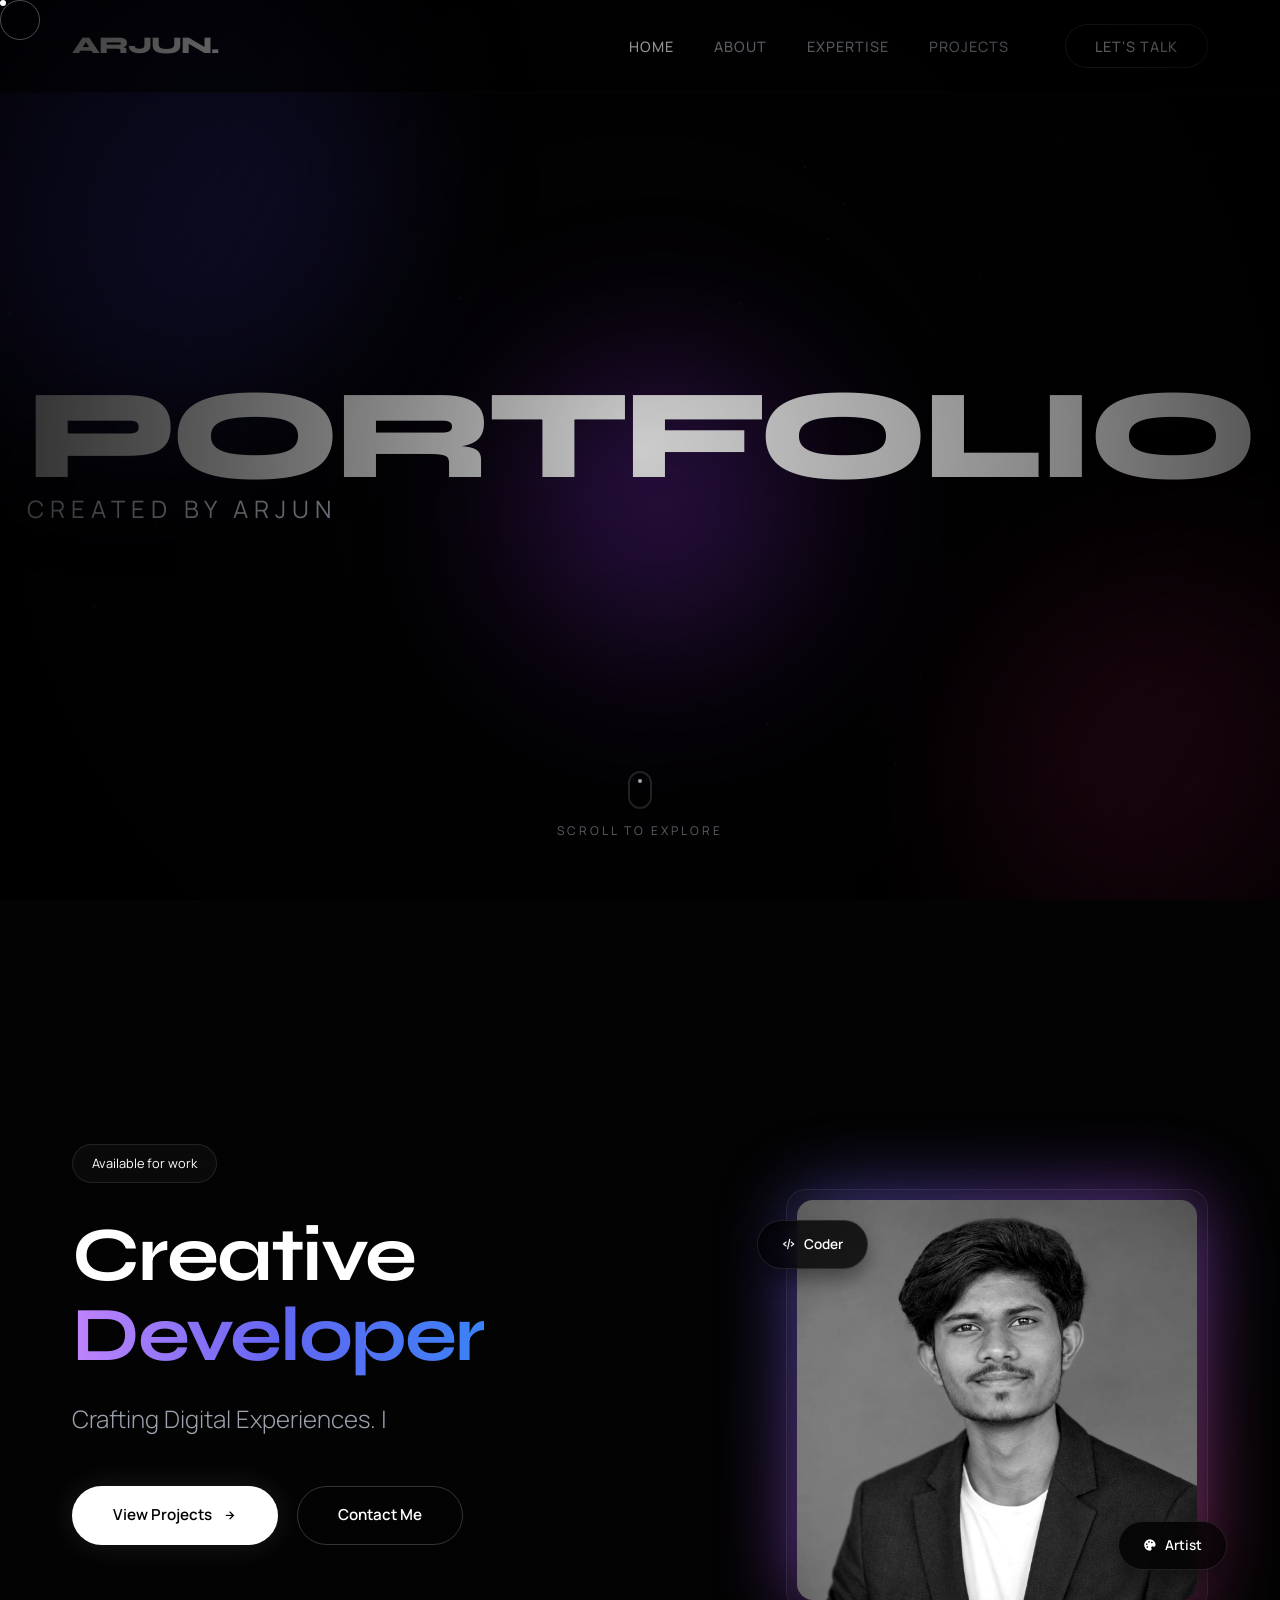
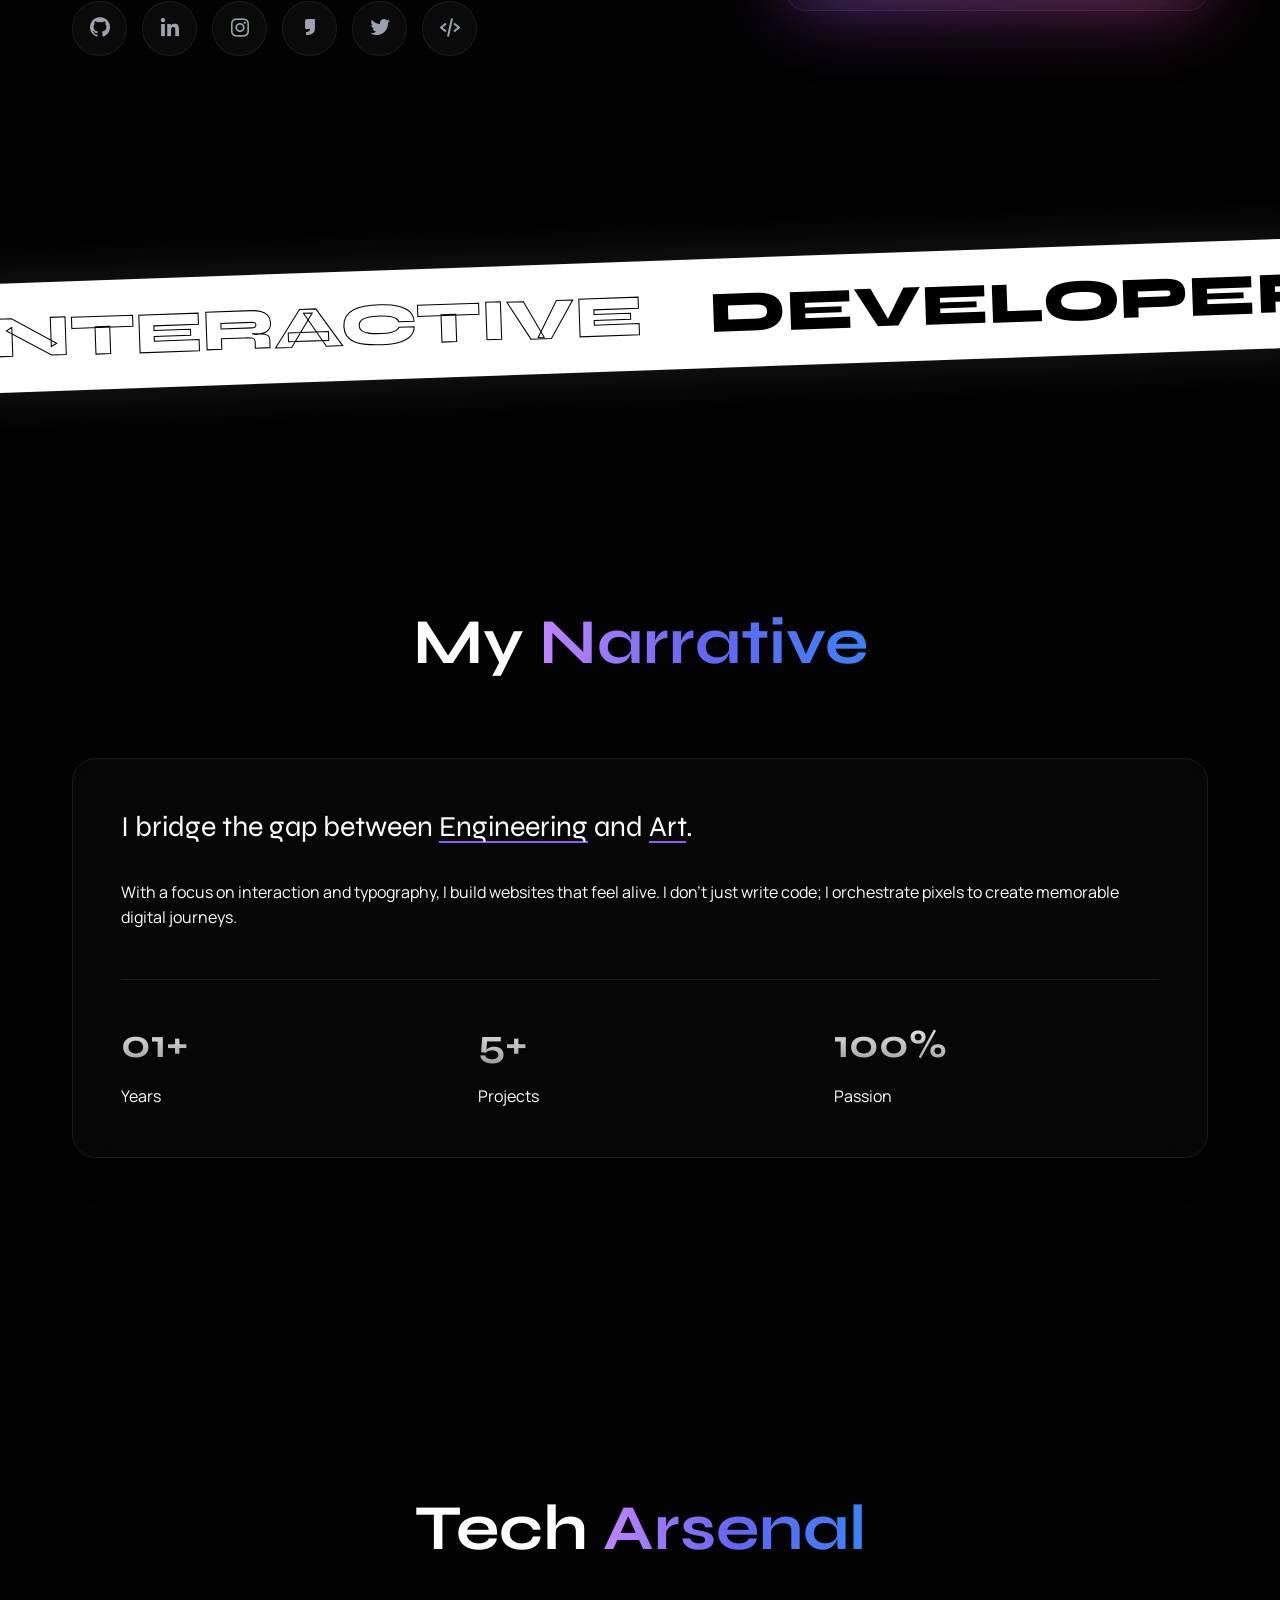
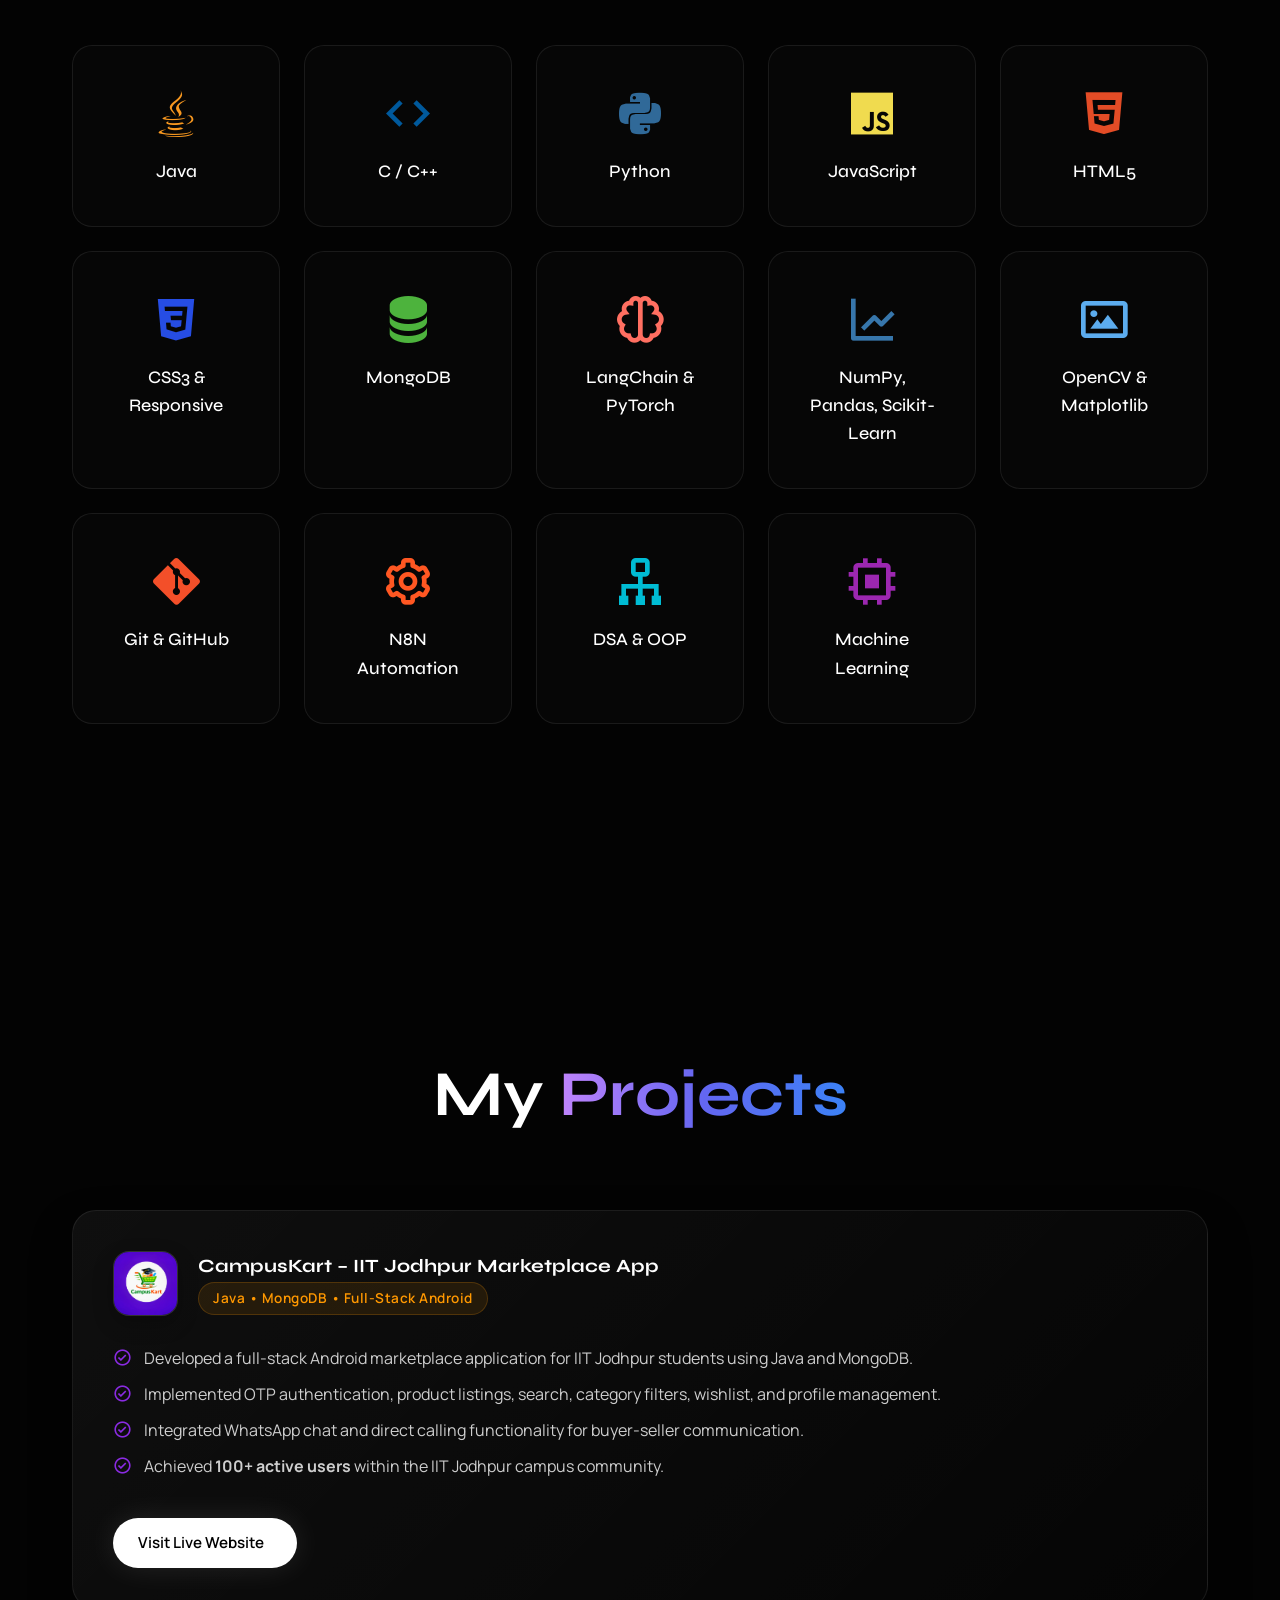
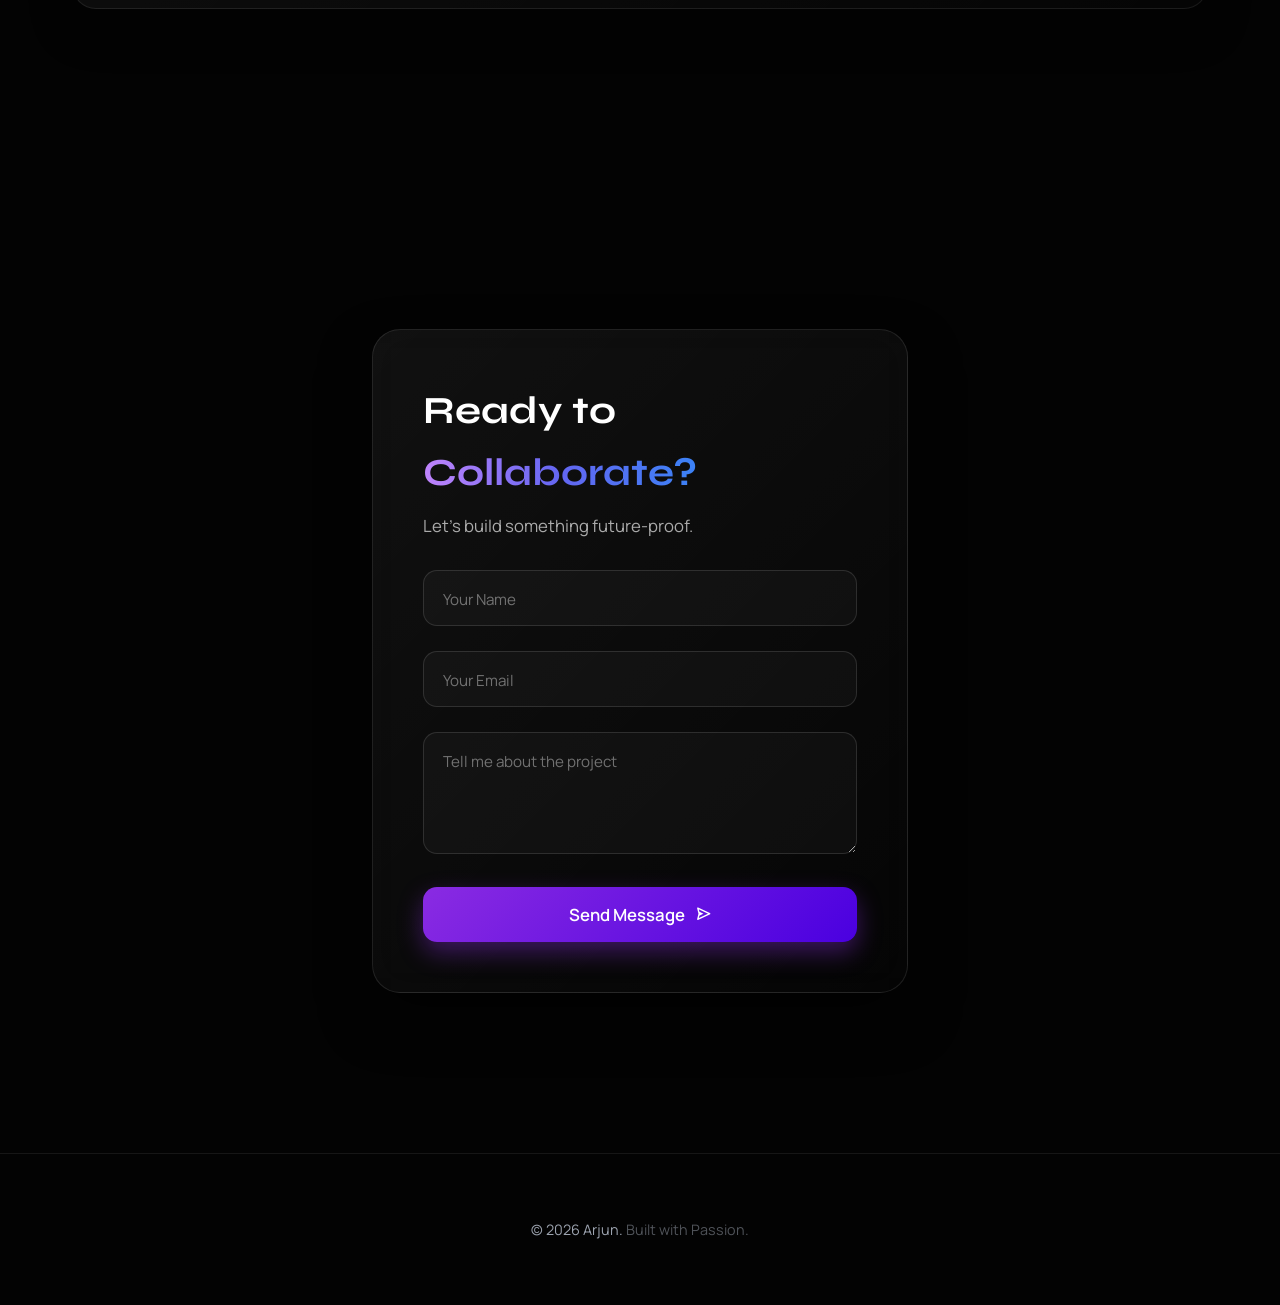
<file: index.html>
<!DOCTYPE html>
<html lang="en">
<head>
    <meta charset="UTF-8">

    <!-- MOBILE RESPONSIVE (Disables accidental double-tap zoom) -->
    <meta name="viewport" content="width=device-width, initial-scale=1.0, maximum-scale=1.0, user-scalable=no">

    <title>Arjun | Creative Developer</title>

    <link rel="stylesheet" href="style.css">

    <!-- BOXICONS -->
    <link href='https://unpkg.com/boxicons@2.1.4/css/boxicons.min.css' rel='stylesheet'>

    <!-- FONTS -->
    <link rel="preconnect" href="https://fonts.googleapis.com">
    <link rel="preconnect" href="https://fonts.gstatic.com" crossorigin>

    <link href="https://fonts.googleapis.com/css2?family=Manrope:wght@300;400;500;600&family=Syne:wght@400;600;700;800&display=swap" rel="stylesheet">

    <!-- PARTICLES & ENHANCED STYLING WITH STRICT MOBILE RESPONSIVENESS -->
    <style>
        /* Global Overflow & Horizontal Scroll Prevention */
        html, body {
            width: 100%;
            max-width: 100vw;
            overflow-x: hidden;
            margin: 0;
            padding: 0;
            box-sizing: border-box;
        }

        *, *:before, *:after {
            box-sizing: inherit;
        }

        #particles-canvas {
            position: fixed;
            top: 0;
            left: 0;
            width: 100%;
            height: 100%;
            z-index: -3;
            pointer-events: none;
        }

        /* Project Card Styling */
        .project-showcase-card {
            background: linear-gradient(135deg, rgba(255, 255, 255, 0.05), rgba(255, 255, 255, 0.01));
            border: 1px solid rgba(255, 255, 255, 0.08);
            border-radius: 24px;
            padding: 40px;
            position: relative;
            overflow: hidden;
            transition: all 0.4s ease;
            box-shadow: 0 20px 40px rgba(0, 0, 0, 0.4);
        }

        .project-showcase-card:hover {
            border-color: rgba(138, 43, 226, 0.4);
            box-shadow: 0 30px 60px rgba(138, 43, 226, 0.15);
            transform: translateY(-5px);
        }

        .project-card-content {
            display: flex;
            flex-direction: column;
            align-items: flex-start;
            gap: 20px;
            width: 100%;
        }

        .project-header-flex {
            display: flex;
            align-items: center;
            gap: 20px;
            width: 100%;
            flex-wrap: wrap;
        }

        .project-logo-wrapper {
            width: 65px;
            height: 65px;
            border-radius: 16px;
            background: rgba(255, 255, 255, 0.03);
            border: 1px solid rgba(255, 255, 255, 0.12);
            display: flex;
            align-items: center;
            justify-content: center;
            overflow: hidden;
            box-shadow: 0 8px 20px rgba(0,0,0,0.3);
            flex-shrink: 0;
        }

        .project-logo {
            width: 100%;
            height: 100%;
            object-fit: cover;
        }

        .project-title-area h3 {
            font-family: 'Syne', sans-serif;
            font-size: 1.8rem;
            font-weight: 700;
            color: #ffffff;
            margin-bottom: 6px;
            letter-spacing: -0.5px;
        }

        .project-tech-badge {
            display: inline-block;
            padding: 5px 14px;
            background: rgba(255, 152, 0, 0.1);
            color: #ff9800;
            border: 1px solid rgba(255, 152, 0, 0.2);
            border-radius: 30px;
            font-size: 0.85rem;
            font-weight: 600;
            letter-spacing: 0.5px;
        }

        .project-features-list {
            list-style: none;
            padding: 0;
            margin: 10px 0;
            display: flex;
            flex-direction: column;
            gap: 12px;
        }

        .project-features-list li {
            display: flex;
            align-items: flex-start;
            gap: 12px;
            color: rgba(255, 255, 255, 0.8);
            font-size: 1rem;
            line-height: 1.5;
        }

        .project-features-list li i {
            color: #8a2be2;
            font-size: 1.2rem;
            margin-top: 2px;
            flex-shrink: 0;
        }

        /* Social Icons Container Styling */
        .socials {
            display: flex;
            gap: 15px;
            flex-wrap: wrap;
            align-items: center;
        }

        /* Enhanced Contact Form Styling */
        .contact-box {
            background: linear-gradient(135deg, rgba(255, 255, 255, 0.06), rgba(255, 255, 255, 0.01)) !important;
            border: 1px solid rgba(255, 255, 255, 0.1) !important;
            border-radius: 28px !important;
            padding: 50px !important;
            box-shadow: 0 25px 50px rgba(0, 0, 0, 0.5) !important;
            transition: all 0.4s ease;
        }

        .contact-box:hover {
            border-color: rgba(138, 43, 226, 0.4) !important;
            box-shadow: 0 35px 70px rgba(138, 43, 226, 0.15) !important;
        }

        .contact-box h2 {
            font-size: 2.4rem !important;
            font-family: 'Syne', sans-serif !important;
            margin-bottom: 10px !important;
        }

        .contact-box p {
            color: rgba(255, 255, 255, 0.65) !important;
            margin-bottom: 30px !important;
            font-size: 1.05rem !important;
        }

        .contact-form .input-group {
            position: relative;
            margin-bottom: 25px;
        }

        .contact-form input, 
        .contact-form textarea {
            width: 100%;
            background: rgba(255, 255, 255, 0.03) !important;
            border: 1px solid rgba(255, 255, 255, 0.12) !important;
            border-radius: 14px !important;
            padding: 16px 20px !important;
            color: #ffffff !important;
            font-size: 16px !important; /* Prevents iOS auto-zoom on input tap */
            font-family: 'Manrope', sans-serif !important;
            outline: none;
            transition: all 0.3s ease;
        }

        .contact-form input:focus, 
        .contact-form textarea:focus {
            border-color: #8a2be2 !important;
            background: rgba(138, 43, 226, 0.04) !important;
            box-shadow: 0 0 15px rgba(138, 43, 226, 0.2);
        }

        .contact-form label {
            position: absolute;
            left: 20px;
            top: 18px;
            color: rgba(255, 255, 255, 0.4);
            pointer-events: none;
            transition: all 0.3s ease;
            font-size: 0.95rem;
        }

        .contact-form input:focus ~ label,
        .contact-form input:valid ~ label,
        .contact-form textarea:focus ~ label,
        .contact-form textarea:valid ~ label {
            top: -10px;
            left: 15px;
            font-size: 0.75rem;
            background: #0b0b13;
            padding: 0 6px;
            color: #8a2be2;
            font-weight: 600;
        }

        .contact-form button[type="submit"] {
            width: 100%;
            justify-content: center;
            padding: 16px !important;
            font-size: 1.05rem !important;
            font-weight: 600;
            border-radius: 14px !important;
            background: linear-gradient(135deg, #8a2be2, #4a00e0);
            border: none;
            color: white;
            cursor: pointer;
            box-shadow: 0 10px 25px rgba(138, 43, 226, 0.4);
            transition: all 0.3s ease;
        }

        .contact-form button[type="submit"]:hover {
            transform: translateY(-2px);
            box-shadow: 0 15px 35px rgba(138, 43, 226, 0.6);
        }

        /* --- MOBILE RESPONSIVE MEDIA QUERIES --- */
        @media screen and (max-width: 768px) {
            .container {
                padding: 0 16px !important;
                width: 100% !important;
                max-width: 100vw !important;
            }

            .section {
                padding: 50px 0 !important;
            }

            .cards-wrapper, 
            .hero-grid,
            .stats-grid {
                grid-template-columns: 1fr !important;
                display: flex;
                flex-direction: column;
                gap: 16px;
                width: 100% !important;
            }

            .project-showcase-card {
                grid-column: span 1 !important;
                width: 100% !important;
                padding: 20px 16px !important;
                border-radius: 18px;
            }

            .project-title-area h3, 
            .project-header-flex h3 {
                font-size: 1.25rem !important;
                word-break: break-word;
            }

            .contact-box {
                width: 100% !important;
                padding: 25px 16px !important;
                border-radius: 20px !important;
            }

            .contact-box h2 {
                font-size: 1.8rem !important;
            }

            .giant-text {
                font-size: 12vw !important;
            }

            .hero {
                padding-top: 80px;
            }
        }
    </style>

</head>

<body>

    <!-- NOISE OVERLAY -->
    <div class="noise-overlay"></div>
    <div class="vignette"></div>

    <!-- BLOBS -->
    <div class="blob-cont">
        <div class="blob blob-1"></div>
        <div class="blob blob-2"></div>
        <div class="blob blob-3"></div>
    </div>

    <!-- PRELOADER -->
    <div class="preloader">
        <div class="loader-content">
            <span class="loader-text">Arjun.</span>
            <div class="loader-bar"></div>
        </div>
    </div>

    <!-- CURSOR -->
    <div class="cursor-dot" data-cursor-dot></div>
    <div class="cursor-outline" data-cursor-outline></div>

    <!-- PARTICLES -->
    <canvas id="particles-canvas"></canvas>

    <!-- HEADER -->
    <header class="glass-header" id="header">

        <nav class="nav container">

            <a href="#" class="logo hacker-effect" data-value="ARJUN.">
                ARJUN.
            </a>

            <!-- NAV MENU -->
            <div class="nav-menu" id="nav-menu">

                <a href="#home" class="nav-link active-link">
                    Home
                </a>

                <a href="#about" class="nav-link">
                    About
                </a>

                <a href="#skills" class="nav-link">
                    Expertise
                </a>

                <a href="#projects" class="nav-link">
                    Projects
                </a>

                <a href="#contact" class="nav-link contact-btn magnetic">
                    Let's Talk
                </a>

                <!-- CLOSE MENU -->
                <div class="close-menu" id="nav-close">
                    <i class='bx bx-x'></i>
                </div>

            </div>

            <!-- TOGGLE MENU -->
            <div class="toggle-menu" id="nav-toggle">
                <i class='bx bx-menu-alt-right'></i>
            </div>

        </nav>

        <div class="scroll-progress"></div>

    </header>

    <!-- COVER PAGE -->
    <section class="cover-page">

        <div class="cover-content">

            <h1 class="giant-text parallax" data-speed="0.2">
                PORTFOLIO
            </h1>

            <p class="cover-subtitle parallax" data-speed="0.1">
                Created by Arjun
            </p>

            <div class="scroll-indicator-wrapper">

                <div class="mouse-icon"></div>

                <span>
                    Scroll to Explore
                </span>

            </div>

        </div>

    </section>

    <!-- HERO -->
    <section class="hero" id="home">

        <div class="container hero-grid">

            <div class="hero-text reveal-group">

                <div class="badge reveal-item">
                    Available for work
                </div>

                <h1 class="reveal-item">
                    Creative <br>

                    <span class="gradient-text hacker-effect" data-value="Developer">
                        Developer
                    </span>
                </h1>

                <p class="typing-wrapper reveal-item">
                    Crafting
                    <span class="typewriter"></span>
                    <span class="cursor">|</span>
                </p>

                <!-- BUTTONS -->
                <div class="hero-btns reveal-item">

                    <a href="#projects" class="btn primary magnetic">
                        View Projects
                        <i class='bx bx-right-arrow-alt'></i>
                    </a>

                    <a href="#contact" class="btn secondary magnetic">
                        Contact Me
                    </a>

                </div>

                <!-- SOCIALS -->
                <div class="socials reveal-item">

                    <a href="https://github.com/mahendraarjundurgam-byte" target="_blank" class="magnetic" title="GitHub">
                        <i class='bx bxl-github'></i>
                    </a>

                    <a href="https://www.linkedin.com/feed/" target="_blank" class="magnetic" title="LinkedIn">
                        <i class='bx bxl-linkedin'></i>
                    </a>

                    <a href="https://www.instagram.com/m.r____r.e.d.d.y/" target="_blank" class="magnetic" title="Instagram">
                        <i class='bx bxl-instagram'></i>
                    </a>

                    <a href="https://www.threads.com/@m.r____r.e.d.d.y" target="_blank" class="magnetic" title="Threads">
                        <i class='bx bxs-quote-single-right'></i>
                    </a>

                    <a href="https://x.com/ArjunDurgam28" target="_blank" class="magnetic" title="X (Twitter)">
                        <i class='bx bxl-twitter'></i>
                    </a>

                    <a href="https://leetcode.com/u/Arjun_durgam/" target="_blank" rel="noopener noreferrer" class="magnetic" title="LeetCode">
                        <i class='bx bx-code-alt'></i>
                    </a>

                </div>

            </div>

            <!-- IMAGE -->
            <div class="hero-visual reveal-item" id="tilt-card">

                <div class="glass-card profile-card">

                    <img
                        src="my_pic.jpg"
                        alt="Arjun"
                        class="profile-img"
                        loading="lazy"
                    >

                    <div class="glow-effect"></div>

                    <div class="floating-badge badge-1">
                        <i class='bx bx-code-alt'></i>
                        Coder
                    </div>

                    <div class="floating-badge badge-2">
                        <i class='bx bxs-palette'></i>
                        Artist
                    </div>

                </div>

            </div>

        </div>

    </section>

    <!-- MARQUEE -->
    <div class="marquee-strip">

        <div class="marquee-content">

            <span class="outline">INTERACTIVE</span>
            <span class="filled">DEVELOPER</span>

            <span class="outline">CREATIVE</span>
            <span class="filled">DESIGNER</span>

            <span class="outline">MODERN</span>
            <span class="filled">SOLUTIONS</span>

        </div>

    </div>

    <!-- ABOUT -->
    <section class="about section" id="about">

        <div class="container">

            <h2 class="section-title reveal">
                My <span class="gradient-text">Narrative</span>
            </h2>

            <div class="glass-card reveal about-card">

                <div class="about-content">

                    <p class="big-p">
                        I bridge the gap between
                        <span class="highlight">Engineering</span>
                        and
                        <span class="highlight">Art</span>.
                    </p>

                    <p>
                        With a focus on interaction and typography,
                        I build websites that feel alive.
                        I don't just write code;
                        I orchestrate pixels to create memorable digital journeys.
                    </p>

                    <div class="stats-grid">

                        <div class="stat">
                            <h3>01+</h3>
                            <p>Years</p>
                        </div>

                        <div class="stat">
                            <h3>5+</h3>
                            <p>Projects</p>
                        </div>

                        <div class="stat">
                            <h3>100%</h3>
                            <p>Passion</p>
                        </div>

                    </div>

                </div>

            </div>

        </div>

    </section>

    <!-- SKILLS -->
    <section class="skills section" id="skills">

        <div class="container">

            <h2 class="section-title reveal">
                Tech <span class="gradient-text">Arsenal</span>
            </h2>

            <div class="cards-wrapper" id="cards-wrapper">

                <!-- Programming Languages -->
                <div class="spotlight-card reveal">
                    <div class="spotlight-content">
                        <i class='bx bxl-java skill-icon' style="color:#f89820;"></i>
                        <h3>Java</h3>
                    </div>
                </div>

                <div class="spotlight-card reveal">
                    <div class="spotlight-content">
                        <i class='bx bx-code skill-icon' style="color:#00599c;"></i>
                        <h3>C / C++</h3>
                    </div>
                </div>

                <div class="spotlight-card reveal">
                    <div class="spotlight-content">
                        <i class='bx bxl-python skill-icon' style="color:#306998;"></i>
                        <h3>Python</h3>
                    </div>
                </div>

                <div class="spotlight-card reveal">
                    <div class="spotlight-content">
                        <i class='bx bxl-javascript skill-icon' style="color:#f0db4f;"></i>
                        <h3>JavaScript</h3>
                    </div>
                </div>

                <!-- Web Development -->
                <div class="spotlight-card reveal">
                    <div class="spotlight-content">
                        <i class='bx bxl-html5 skill-icon' style="color:#e34c26;"></i>
                        <h3>HTML5</h3>
                    </div>
                </div>

                <div class="spotlight-card reveal">
                    <div class="spotlight-content">
                        <i class='bx bxl-css3 skill-icon' style="color:#264de4;"></i>
                        <h3>CSS3 & Responsive</h3>
                    </div>
                </div>

                <!-- Database -->
                <div class="spotlight-card reveal">
                    <div class="spotlight-content">
                        <i class='bx bxs-data skill-icon' style="color:#4DB33D;"></i>
                        <h3>MongoDB</h3>
                    </div>
                </div>

                <!-- AI / ML -->
                <div class="spotlight-card reveal">
                    <div class="spotlight-content">
                        <i class='bx bx-brain skill-icon' style="color:#ff6f61;"></i>
                        <h3>LangChain & PyTorch</h3>
                    </div>
                </div>

                <div class="spotlight-card reveal">
                    <div class="spotlight-content">
                        <i class='bx bx-line-chart skill-icon' style="color:#3776AB;"></i>
                        <h3>NumPy, Pandas, Scikit-Learn</h3>
                    </div>
                </div>

                <div class="spotlight-card reveal">
                    <div class="spotlight-content">
                        <i class='bx bx-image skill-icon' style="color:#5cacee;"></i>
                        <h3>OpenCV & Matplotlib</h3>
                    </div>
                </div>

                <!-- Tools & Platforms -->
                <div class="spotlight-card reveal">
                    <div class="spotlight-content">
                        <i class='bx bxl-git skill-icon' style="color:#f34f29;"></i>
                        <h3>Git & GitHub</h3>
                    </div>
                </div>

                <div class="spotlight-card reveal">
                    <div class="spotlight-content">
                        <i class='bx bx-cog skill-icon' style="color:#ff5722;"></i>
                        <h3>N8N Automation</h3>
                    </div>
                </div>

                <!-- Core Subjects -->
                <div class="spotlight-card reveal">
                    <div class="spotlight-content">
                        <i class='bx bx-sitemap skill-icon' style="color:#00bcd4;"></i>
                        <h3>DSA & OOP</h3>
                    </div>
                </div>

                <div class="spotlight-card reveal">
                    <div class="spotlight-content">
                        <i class='bx bx-chip skill-icon' style="color:#9c27b0;"></i>
                        <h3>Machine Learning</h3>
                    </div>
                </div>

            </div>

        </div>

    </section>

    <!-- PROJECTS -->
    <section class="projects section" id="projects">

        <div class="container">

            <h2 class="section-title reveal">
                My <span class="gradient-text">Projects</span>
            </h2>

            <div class="cards-wrapper">

                <!-- Campuskart Card -->
                <div class="project-showcase-card reveal" style="grid-column: span 2;">
                    <div class="project-card-content">
                        
                        <div class="project-header-flex">
                            <div class="project-logo-wrapper">
                                <img src="campuskart_logo.png" alt="CampusKart Logo" class="project-logo" onerror="this.style.display='none'">
                            </div>
                            <div>
                                <h3>CampusKart – IIT Jodhpur Marketplace App</h3>
                                <span class="project-tech-badge">Java • MongoDB • Full-Stack Android</span>
                            </div>
                        </div>

                        <ul class="project-features-list">
                            <li>
                                <i class='bx bx-check-circle'></i>
                                <span>Developed a full-stack Android marketplace application for IIT Jodhpur students using Java and MongoDB.</span>
                            </li>
                            <li>
                                <i class='bx bx-check-circle'></i>
                                <span>Implemented OTP authentication, product listings, search, category filters, wishlist, and profile management.</span>
                            </li>
                            <li>
                                <i class='bx bx-check-circle'></i>
                                <span>Integrated WhatsApp chat and direct calling functionality for buyer-seller communication.</span>
                            </li>
                            <li>
                                <i class='bx bx-check-circle'></i>
                                <span>Achieved <strong>100+ active users</strong> within the IIT Jodhpur campus community.</span>
                            </li>
                        </ul>
                        
                        <a href="https://mahendraarjundurgam-byte.github.io/campuskart-iitj/" target="_blank" rel="noopener noreferrer" class="btn primary magnetic" style="padding: 12px 24px; font-size: 0.95rem; display: inline-flex; align-items: center; gap: 8px; margin-top: 10px;">
                            Visit Live Website
                            <i class='bx bx-external-link'></i>
                        </a>

                    </div>
                </div>

            </div>

        </div>

    </section>

    <!-- CONTACT -->
    <section class="contact section" id="contact">

        <div class="container contact-container">

            <div class="glass-card contact-box reveal">

                <h2>
                    Ready to
                    <span class="gradient-text">Collaborate?</span>
                </h2>

                <p>
                    Let's build something future-proof.
                </p>

                <!-- WEB3FORMS CONTACT FORM -->
                <form class="contact-form" action="https://api.web3forms.com/submit" method="POST">

                    <!-- Hardcoded Access Key -->
                    <input type="hidden" name="access_key" value="8fff0577-6ada-44e5-bc73-98fe61f6dafd">

                    <div class="input-group">
                        <input type="text" name="name" required>
                        <label>Your Name</label>
                    </div>

                    <div class="input-group">
                        <input type="email" name="email" required>
                        <label>Your Email</label>
                    </div>

                    <div class="input-group">
                        <textarea name="message" rows="4" required></textarea>
                        <label>Tell me about the project</label>
                    </div>

                    <!-- Honeypot Spam Protection -->
                    <input type="checkbox" name="botcheck" class="hidden" style="display: none;">

                    <button type="submit" class="btn primary magnetic">
                        Send Message
                        <i class='bx bx-send'></i>
                    </button>

                </form>

            </div>

        </div>

    </section>

    <!-- FOOTER -->
    <footer class="footer">
        <p>
            &copy; 2026 Arjun.
            <span style="opacity:0.5">
                Built with Passion.
            </span>
        </p>
    </footer>

    <!-- SCRIPT -->
    <script src="script.js"></script>

    <!-- MOBILE MENU JS -->
    <script>
        const navMenu = document.getElementById('nav-menu');
        const navToggle = document.getElementById('nav-toggle');
        const navClose = document.getElementById('nav-close');

        if(navToggle){
            navToggle.addEventListener('click', () => {
                navMenu.classList.add('show');
            });
        }

        if(navClose){
            navClose.addEventListener('click', () => {
                navMenu.classList.remove('show');
            });
        }

        document.querySelectorAll('.nav-link').forEach(link => {
            link.addEventListener('click', () => {
                navMenu.classList.remove('show');
            });
        });
    </script>

</body>
</html>
</file>
<file: style.css>
/* --- 1. VARIABLES & RESET --- */
:root {
    --bg-color: #030303; /* Darker Black */
    --card-bg: rgba(255, 255, 255, 0.02);
    --border-color: rgba(255, 255, 255, 0.08);
    --text-main: #ffffff;
    --text-muted: #9ca3af;
    --accent: #8b5cf6;
    --gradient: linear-gradient(135deg, #6366f1 0%, #a855f7 50%, #ec4899 100%);
    --gradient-text: linear-gradient(to right, #c084fc, #6366f1, #3b82f6);
    
    /* Fonts */
    --font-heading: 'Syne', sans-serif;
    --font-body: 'Manrope', sans-serif;
}

* { margin: 0; padding: 0; box-sizing: border-box; cursor: none; }
html { scroll-behavior: smooth; font-size: 16px; }
body { 
    background-color: var(--bg-color); 
    color: var(--text-main); 
    font-family: var(--font-body); 
    overflow-x: hidden;
    line-height: 1.6;
}

/* Custom Scrollbar */
::-webkit-scrollbar { width: 8px; }
::-webkit-scrollbar-track { background: var(--bg-color); }
::-webkit-scrollbar-thumb { background: #333; border-radius: 4px; }
::-webkit-scrollbar-thumb:hover { background: #555; }

/* Selection */
::selection { background: var(--accent); color: #fff; }

/* --- 2. BACKGROUND EFFECTS --- */
.noise-overlay {
    position: fixed; top: 0; left: 0; width: 100%; height: 100%;
    background: url('https://grainy-gradients.vercel.app/noise.svg');
    opacity: 0.05; z-index: 9999; pointer-events: none;
}
.vignette {
    position: fixed; top: 0; left: 0; width: 100%; height: 100%;
    background: radial-gradient(circle at center, transparent 0%, #000 120%);
    z-index: 9998; pointer-events: none;
}

.blob-cont {
    position: fixed; top: 0; left: 0; width: 100%; height: 100vh;
    z-index: -2; overflow: hidden; pointer-events: none;
}
.blob {
    position: absolute; border-radius: 50%;
    filter: blur(90px); opacity: 0.3;
    animation: floatBlob 15s infinite alternate ease-in-out;
}
.blob-1 { width: 500px; height: 500px; background: #4f46e5; top: -10%; left: -10%; }
.blob-2 { width: 400px; height: 400px; background: #db2777; bottom: -10%; right: -10%; animation-delay: -5s; }
.blob-3 { width: 300px; height: 300px; background: #9333ea; top: 40%; left: 40%; animation-duration: 20s; }
@keyframes floatBlob { 0% { transform: translate(0, 0) scale(1); } 100% { transform: translate(30px, 30px) scale(1.1); } }

/* --- 3. CUSTOM CURSOR --- */
.cursor-dot { width: 6px; height: 6px; background: #fff; position: fixed; border-radius: 50%; z-index: 10000; pointer-events: none; }
.cursor-outline { 
    width: 40px; height: 40px; border: 1px solid rgba(255,255,255,0.3); position: fixed; 
    border-radius: 50%; z-index: 10000; pointer-events: none; transition: width 0.2s, height 0.2s, background 0.2s; 
    mix-blend-mode: difference;
}
body.hovering .cursor-outline { width: 60px; height: 60px; background: rgba(255,255,255,0.1); border-color: transparent; backdrop-filter: blur(2px); }

/* --- 4. PRELOADER --- */
.preloader {
    position: fixed; top: 0; left: 0; width: 100%; height: 100%;
    background: #000; z-index: 99999;
    display: flex; justify-content: center; align-items: center;
    transition: opacity 0.6s ease;
}
.loader-text { font-family: var(--font-heading); font-size: 2rem; font-weight: 700; margin-bottom: 15px; display: block; letter-spacing: 2px; }
.loader-bar { width: 0; height: 2px; background: #fff; transition: width 0.5s; }
.preloader.hide { opacity: 0; pointer-events: none; }

/* --- 5. TYPOGRAPHY & UTILITIES --- */
.container { max-width: 1200px; margin: 0 auto; padding: 0 2rem; }
.section { padding: 10rem 0; }
h1, h2, h3 { font-family: var(--font-heading); }
.section-title { font-size: clamp(2.5rem, 5vw, 4rem); font-weight: 700; margin-bottom: 4rem; text-align: center; }
.gradient-text { background: var(--gradient-text); -webkit-background-clip: text; color: transparent; }

.glass-card {
    background: var(--card-bg);
    backdrop-filter: blur(20px); -webkit-backdrop-filter: blur(20px);
    border: 1px solid var(--border-color);
    border-radius: 24px; padding: 3rem;
    box-shadow: 0 20px 40px -20px rgba(0,0,0,0.5);
    transition: 0.4s;
}

/* Buttons */
.btn {
    padding: 1rem 2.5rem; border-radius: 100px; font-weight: 600; font-family: var(--font-body);
    text-decoration: none; display: inline-flex; align-items: center; gap: 10px;
    transition: 0.4s cubic-bezier(0.175, 0.885, 0.32, 1.275); border: 1px solid transparent; font-size: 0.95rem;
}
.btn.primary { background: #fff; color: #000; box-shadow: 0 0 30px rgba(255,255,255,0.1); }
.btn.secondary { border-color: rgba(255,255,255,0.2); color: #fff; margin-left: 1rem; background: transparent; }
.btn:hover { transform: translateY(-4px); box-shadow: 0 10px 40px rgba(255,255,255,0.15); }

/* --- 6. HEADER --- */
.glass-header {
    position: fixed; top: 0; width: 100%; padding: 1.5rem 0; z-index: 100;
    background: rgba(3, 3, 3, 0.6); backdrop-filter: blur(12px);
    border-bottom: 1px solid rgba(255,255,255,0.03);
}
.nav { display: flex; justify-content: space-between; align-items: center; }
.logo { font-family: var(--font-heading); font-size: 1.5rem; font-weight: 800; color: #fff; text-decoration: none; letter-spacing: -1px; }
.nav-menu { display: flex; gap: 2.5rem; align-items: center; }
.nav-link { 
    color: var(--text-muted); text-decoration: none; font-size: 0.9rem; font-weight: 500; 
    transition: 0.3s; position: relative; text-transform: uppercase; letter-spacing: 1px;
}
.nav-link:hover, .active-link { color: #fff; }
.contact-btn { border: 1px solid rgba(255,255,255,0.2); padding: 0.6rem 1.8rem; border-radius: 30px; color: #fff !important; margin-left: 1rem; }
.contact-btn:hover { background: #fff; color: #000 !important; }
.toggle-menu, .close-menu { display: none; font-size: 2rem; color: #fff; cursor: pointer; }
.scroll-progress { position: absolute; bottom: 0; left: 0; height: 1px; background: var(--gradient); width: 0%; transition: 0.1s; box-shadow: 0 0 10px var(--accent); }

/* --- 7. COVER PAGE (ATTRACTIVE) --- */
.cover-page {
    height: 100vh; width: 100%; display: flex; justify-content: center; align-items: center;
    position: relative; z-index: 10;
}
.giant-text {
    /* UPDATED: Reduced from 13vw to 10vw to fix text clipping */
    font-size: 10vw; 
    font-weight: 800; line-height: 1; margin: 0; letter-spacing: -5px;
    background: linear-gradient(90deg, #999, #fff, #999);
    background-size: 200%; -webkit-background-clip: text; color: transparent;
    animation: shineText 5s linear infinite;
    opacity: 0; animation: fadeIn 2s forwards 0.5s, shineText 5s linear infinite; /* Fade in then shine */
}
@keyframes shineText { 0% { background-position: 0%; } 100% { background-position: 200%; } }
.cover-subtitle {
    font-size: 1.5rem; color: var(--text-muted); text-transform: uppercase; letter-spacing: 6px;
    margin-top: -10px; opacity: 0; animation: fadeIn 2s forwards 1s;
}
.scroll-indicator-wrapper {
    position: absolute; bottom: 60px; left: 50%; transform: translateX(-50%);
    display: flex; flex-direction: column; align-items: center; gap: 12px; opacity: 0; animation: fadeIn 2s forwards 1.5s;
}
.scroll-indicator-wrapper span { font-size: 0.75rem; letter-spacing: 3px; color: var(--text-muted); text-transform: uppercase; }
.mouse-icon { width: 24px; height: 38px; border: 2px solid rgba(255,255,255,0.2); border-radius: 20px; position: relative; }
.mouse-icon::before { content: ''; position: absolute; top: 6px; left: 50%; transform: translateX(-50%); width: 4px; height: 4px; background: #fff; border-radius: 50%; animation: scrollMouse 2s infinite; }
@keyframes fadeIn { to { opacity: 1; } }
@keyframes scrollMouse { 0% { top: 6px; opacity: 1; } 100% { top: 20px; opacity: 0; } }

/* --- 8. HERO --- */
.hero { min-height: 100vh; display: flex; align-items: center; position: relative; padding-top: 100px; }
.hero-grid { display: grid; grid-template-columns: 1.2fr 0.8fr; gap: 5rem; align-items: center; }
.badge { padding: 0.5rem 1.2rem; border-radius: 50px; border: 1px solid rgba(255,255,255,0.1); color: #fff; font-size: 0.8rem; margin-bottom: 2rem; display: inline-block; background: rgba(255,255,255,0.03); backdrop-filter: blur(10px); }
.hero h1 { font-size: clamp(3.5rem, 6vw, 6rem); line-height: 1.05; font-weight: 700; margin-bottom: 1.5rem; letter-spacing: -2px; }
.typing-wrapper { font-size: 1.5rem; color: var(--text-muted); margin-bottom: 3rem; font-weight: 300; }
.socials { display: flex; gap: 1.2rem; margin-top: 3.5rem; }
.socials a { width: 55px; height: 55px; border-radius: 50%; background: rgba(255,255,255,0.03); border: 1px solid var(--border-color); display: flex; justify-content: center; align-items: center; color: var(--text-muted); font-size: 1.5rem; transition: 0.3s; text-decoration: none; }
.socials a:hover { color: #fff; background: #fff; border-color: #fff; color: #000; transform: translateY(-5px); }

/* Hero Visual */
.profile-card { padding: 10px; position: relative; border-radius: 20px; overflow: visible; }
.profile-img { width: 100%; border-radius: 16px; display: block; filter: grayscale(100%) contrast(1.1); transition: 0.5s; }
.profile-card:hover .profile-img { filter: grayscale(0%); }
.glow-effect { position: absolute; top: 10px; left: 10px; right: 10px; bottom: 10px; background: var(--gradient); z-index: -1; filter: blur(40px); opacity: 0.6; transition: 0.5s; }
.profile-card:hover .glow-effect { opacity: 0.9; filter: blur(60px); }
.floating-badge { position: absolute; background: rgba(0,0,0,0.8); backdrop-filter: blur(10px); padding: 0.8rem 1.5rem; border-radius: 100px; border: 1px solid rgba(255,255,255,0.1); display: flex; align-items: center; gap: 8px; font-size: 0.85rem; font-weight: 600; box-shadow: 0 10px 20px rgba(0,0,0,0.4); }
.badge-1 { top: 30px; left: -30px; }
.badge-2 { bottom: 40px; right: -20px; }

/* --- 9. MARQUEE (TILTED STRIP) --- */
.marquee-strip { background: #fff; padding: 1.5rem 0; transform: rotate(-2deg) scale(1.05); margin: 4rem 0; box-shadow: 0 0 50px rgba(255,255,255,0.1); }
.marquee-content { display: flex; gap: 4rem; animation: marquee 20s linear infinite; }
.marquee-content span { font-size: 3.5rem; font-weight: 800; font-family: var(--font-heading); line-height: 1; }
.marquee-content .filled { color: #000; }
.marquee-content .outline { color: transparent; -webkit-text-stroke: 1px #000; }
@keyframes marquee { 0% { transform: translateX(0); } 100% { transform: translateX(-50%); } }

/* --- 10. ABOUT --- */
.big-p { font-size: 1.8rem; font-family: var(--font-heading); line-height: 1.4; margin-bottom: 2rem; color: #fff; }
.highlight { color: #fff; text-decoration: underline; text-decoration-color: var(--accent); text-underline-offset: 5px; }
.stats-grid { display: grid; grid-template-columns: repeat(3, 1fr); gap: 2rem; margin-top: 3rem; border-top: 1px solid var(--border-color); padding-top: 2rem; }
.stat h3 { font-size: 2.5rem; background: linear-gradient(to bottom, #fff, #888); -webkit-background-clip: text; color: transparent; margin-bottom: 0.5rem; }

/* --- 11. SKILLS (GLOW CARDS) --- */
.cards-wrapper { display: grid; grid-template-columns: repeat(auto-fit, minmax(180px, 1fr)); gap: 1.5rem; }
.spotlight-card {
    background: rgba(255,255,255,0.015); border-radius: 20px; padding: 2.5rem; text-align: center;
    border: 1px solid var(--border-color); position: relative; overflow: hidden; transition: 0.3s;
}
.spotlight-card::before {
    content: ''; position: absolute; top: var(--y); left: var(--x); transform: translate(-50%, -50%);
    width: 200px; height: 200px; background: var(--glow-color, rgba(255,255,255,0.1));
    filter: blur(60px); opacity: 0; transition: opacity 0.5s; pointer-events: none;
}
.spotlight-card:hover::before { opacity: 1; }
.spotlight-card:hover { border-color: rgba(255,255,255,0.3); transform: translateY(-5px); }
.skill-icon { font-size: 3.5rem; margin-bottom: 1rem; position: relative; z-index: 2; transition: 0.4s; display: inline-block; }
.spotlight-card:hover .skill-icon { transform: scale(1.2) rotate(5deg); }
.spotlight-content h3 { font-size: 1.1rem; font-weight: 500; position: relative; z-index: 2; }

/* --- 12. PROJECTS --- */
.projects-grid { display: grid; grid-template-columns: repeat(auto-fit, minmax(400px, 1fr)); gap: 3rem; }
.project-card { border-radius: 24px; background: var(--card-bg); border: 1px solid var(--border-color); overflow: hidden; transition: 0.4s; }
.project-card:hover { transform: translateY(-10px); box-shadow: 0 20px 40px rgba(0,0,0,0.5); border-color: rgba(255,255,255,0.2); }
.project-img-holder { height: 280px; position: relative; overflow: hidden; }
.project-img-holder img { width: 100%; height: 100%; object-fit: cover; transition: 0.7s ease; }
.project-card:hover img { transform: scale(1.05); }
.project-tags { position: absolute; top: 15px; left: 15px; display: flex; gap: 8px; z-index: 5; }
.project-tags span { background: rgba(0,0,0,0.6); backdrop-filter: blur(5px); padding: 5px 12px; border-radius: 20px; font-size: 0.75rem; border: 1px solid rgba(255,255,255,0.1); }
.project-overlay {
    position: absolute; inset: 0; background: rgba(0,0,0,0.4); opacity: 0;
    display: flex; justify-content: center; align-items: center; transition: 0.3s;
}
.project-card:hover .project-overlay { opacity: 1; }
.project-overlay a { width: 60px; height: 60px; background: #fff; border-radius: 50%; display: flex; align-items: center; justify-content: center; color: #000; font-size: 1.8rem; transition: 0.3s; transform: scale(0); }
.project-card:hover .project-overlay a { transform: scale(1); }
.project-info { padding: 2rem; }
.project-info h3 { font-size: 1.5rem; margin-bottom: 0.5rem; }

/* --- 13. CONTACT --- */
.contact-container { max-width: 600px; }
.contact-box h2 { margin-bottom: 0.5rem; }
.contact-box p { color: var(--text-muted); margin-bottom: 2rem; }
.input-group { position: relative; margin-bottom: 2rem; text-align: left; }
.input-group input, .input-group textarea {
    width: 100%; background: transparent; border: none; border-bottom: 1px solid rgba(255,255,255,0.2);
    padding: 10px 0; color: #fff; font-size: 1rem; outline: none; transition: 0.3s; font-family: var(--font-body);
}
.input-group label {
    position: absolute; top: 10px; left: 0; color: var(--text-muted); pointer-events: none; transition: 0.3s;
}
.input-group input:focus ~ label, .input-group input:valid ~ label,
.input-group textarea:focus ~ label, .input-group textarea:valid ~ label {
    top: -20px; font-size: 0.8rem; color: var(--accent);
}
.input-group input:focus, .input-group textarea:focus { border-bottom-color: var(--accent); }

.footer { text-align: center; padding: 4rem 0; border-top: 1px solid var(--border-color); color: var(--text-muted); font-size: 0.9rem; }

/* --- MOBILE --- */
@media (max-width: 768px) {
    /* UPDATED: Reduced from 18vw to 13vw to prevent mobile clipping */
    .giant-text { font-size: 13vw; } 
    .hero-grid { grid-template-columns: 1fr; text-align: center; gap: 3rem; }
    .hero h1 { font-size: 3rem; }
    .nav-menu { position: fixed; top: 0; right: -100%; width: 100%; height: 100vh; background: #000; flex-direction: column; justify-content: center; transition: 0.4s; }
    .nav-menu.show { right: 0; }
    .close-menu, .toggle-menu { display: block; }
</file>
